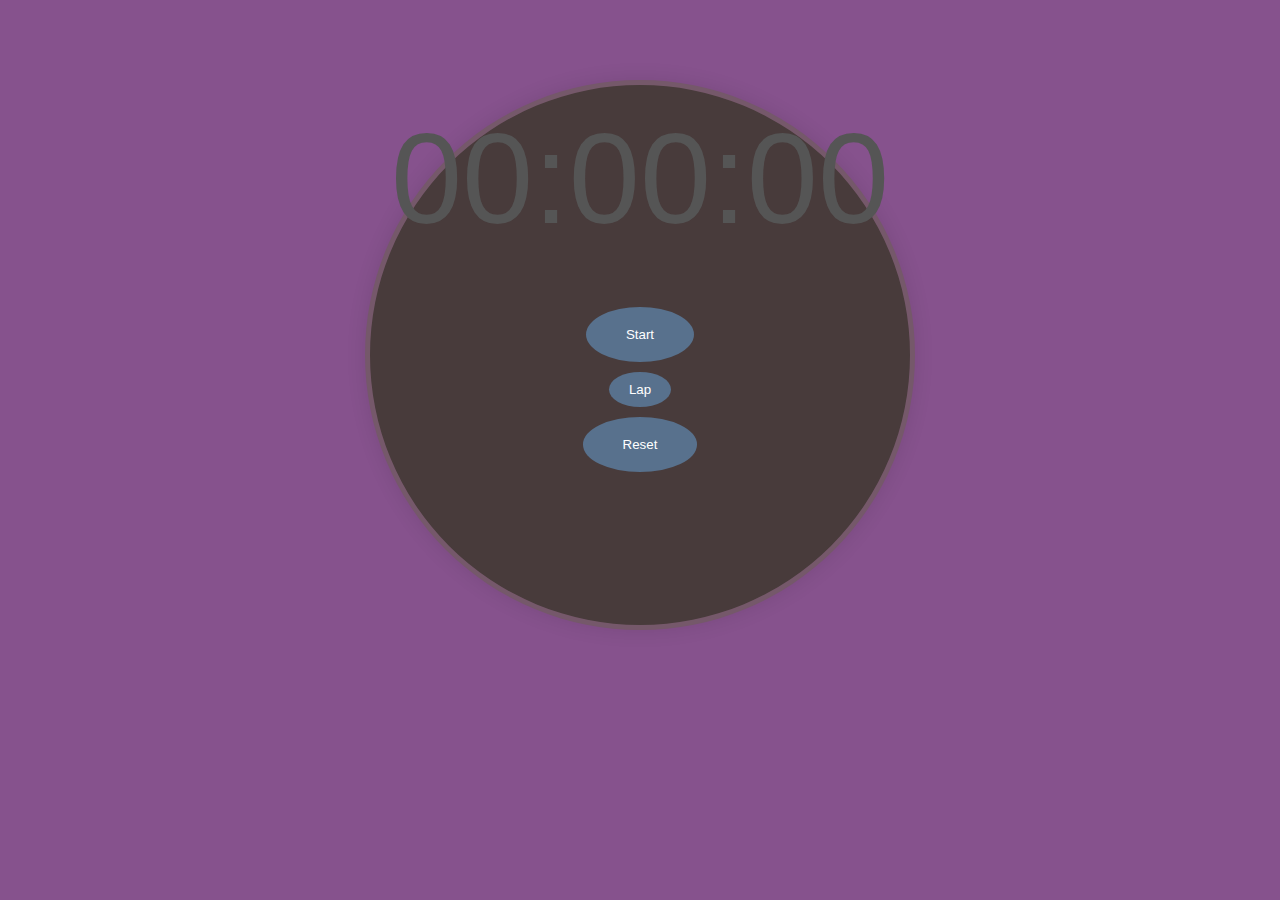
<file: index.html>
<!DOCTYPE html>
<html lang="en">
<head>
  <meta charset="UTF-8">
  <meta name="viewport" content="width=device-width, initial-scale=1.0">
  <title>Stopwatch</title>
  <link rel="stylesheet" href="./task_2/styles.css">
</head>
<body>
  <div class="stopwatch">
    <div id="display">00:00:00</div>
    <button id="startStop" onclick="startStop()">Start</button>
    <button id="lap" onclick="recordLap()">Lap</button>
    <button id="reset" onclick="reset()">Reset</button>
    <ul id="laps"></ul>
  </div>
  <script src="./task_2/script.js"></script>
</body>
</html>
</file>
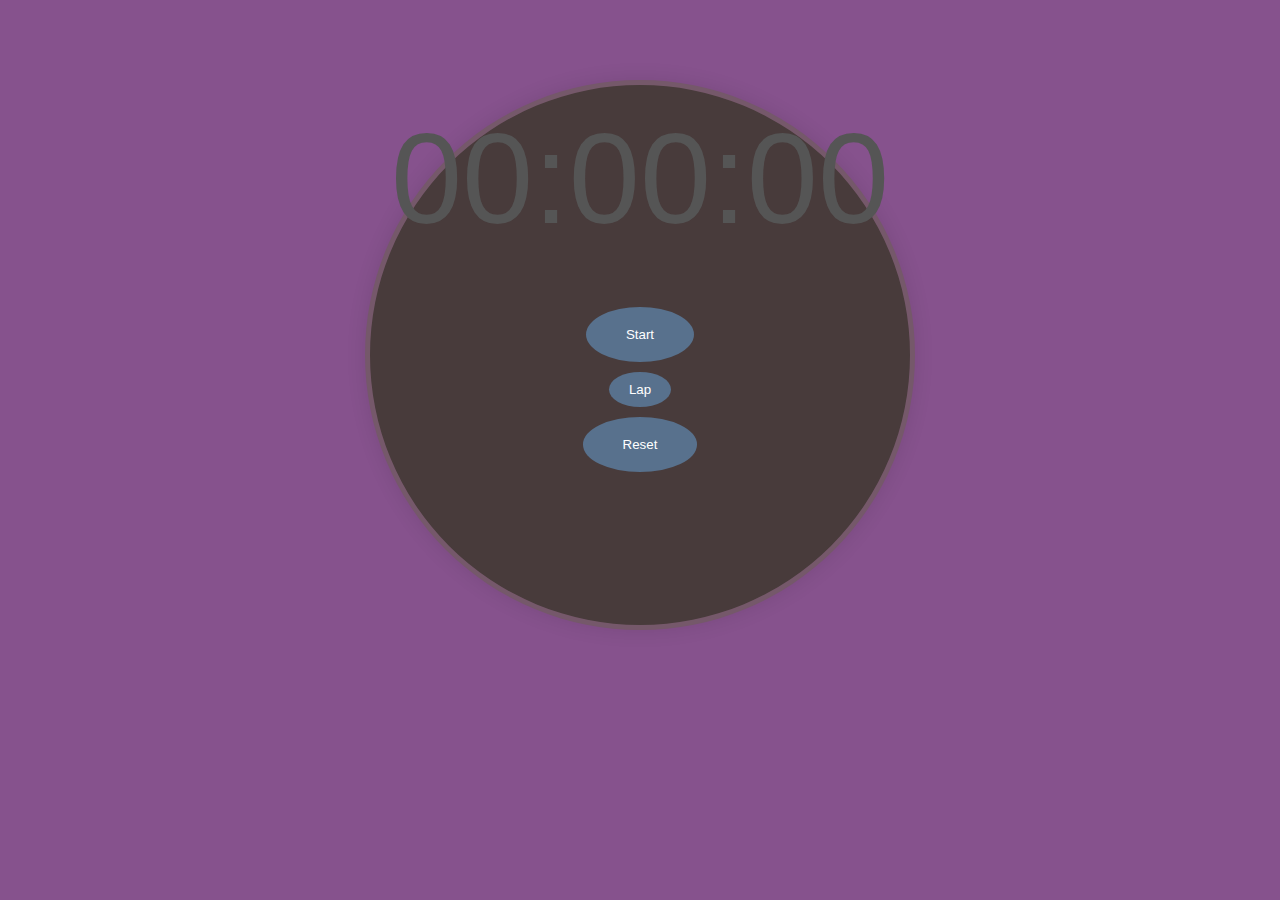
<file: task_2/index.html>
<!DOCTYPE html>
<html lang="en">
<head>
  <meta charset="UTF-8">
  <meta name="viewport" content="width=device-width, initial-scale=1.0">
  <title>Stopwatch</title>
  <link rel="stylesheet" href="styles.css">
</head>
<body>
  <div class="stopwatch">
    <div id="display">00:00:00</div>
    <button id="startStop" onclick="startStop()">Start</button>
    <button id="lap" onclick="recordLap()">Lap</button>
    <button id="reset" onclick="reset()">Reset</button>
    <ul id="laps"></ul>
  </div>
  <script src="script.js"></script>
</body>
</html>
</file>
<file: task_2/styles.css>
/* General styling */
body {
    font-family: Arial, sans-serif;
    background-color: #86528d;
    color: #333;
}

/* Stopwatch container */
.stopwatch {
    text-align: center;
    margin: 80px auto;
    background-color: #483b3b;
    border-radius: 50%; /* Circular shape */
    box-shadow: 0 0 20px rgba(0, 0, 0, 0.1);
    width: 500px;
    height: 500px;
    display: flex;
    flex-direction: column;
    align-items: center;
    padding: 20px;
    border: 5px solid #c98ec15a; /* Circular border */
}

/* Display */
#display {
    font-size: 8em;
    margin-bottom: 50px;
    font-family: "Arial Black", sans-serif;
    color: #555;
}

/* Buttons */
button {
    margin: 5px;
    padding: 20px 40px; /* Adjusted padding */
    background-color: #58718d;
    color: #fff;
    border: none;
    border-radius: 100%; /* Circular shape */
    cursor: pointer;
    transition: background-color 0.3s, color 0.3s;
}

button:hover {
    background-color: #3c4957;
}

/* Lap button */
#lap {
    padding: 10px 20px; /* Adjusted padding */
}

/* Lap list */
#laps {
    list-style-type: none;
    padding: 0;
    margin-top: 20px;
    text-align: left;
    width: 80%;
    overflow-y: auto;
}

/* Individual lap item */
li {
    padding: 5px;
    background-color: #f0f0f0;
    margin-bottom: 5px;
    border-radius: 4px;
    width: 100%;
    color: #555;
}
</file>
